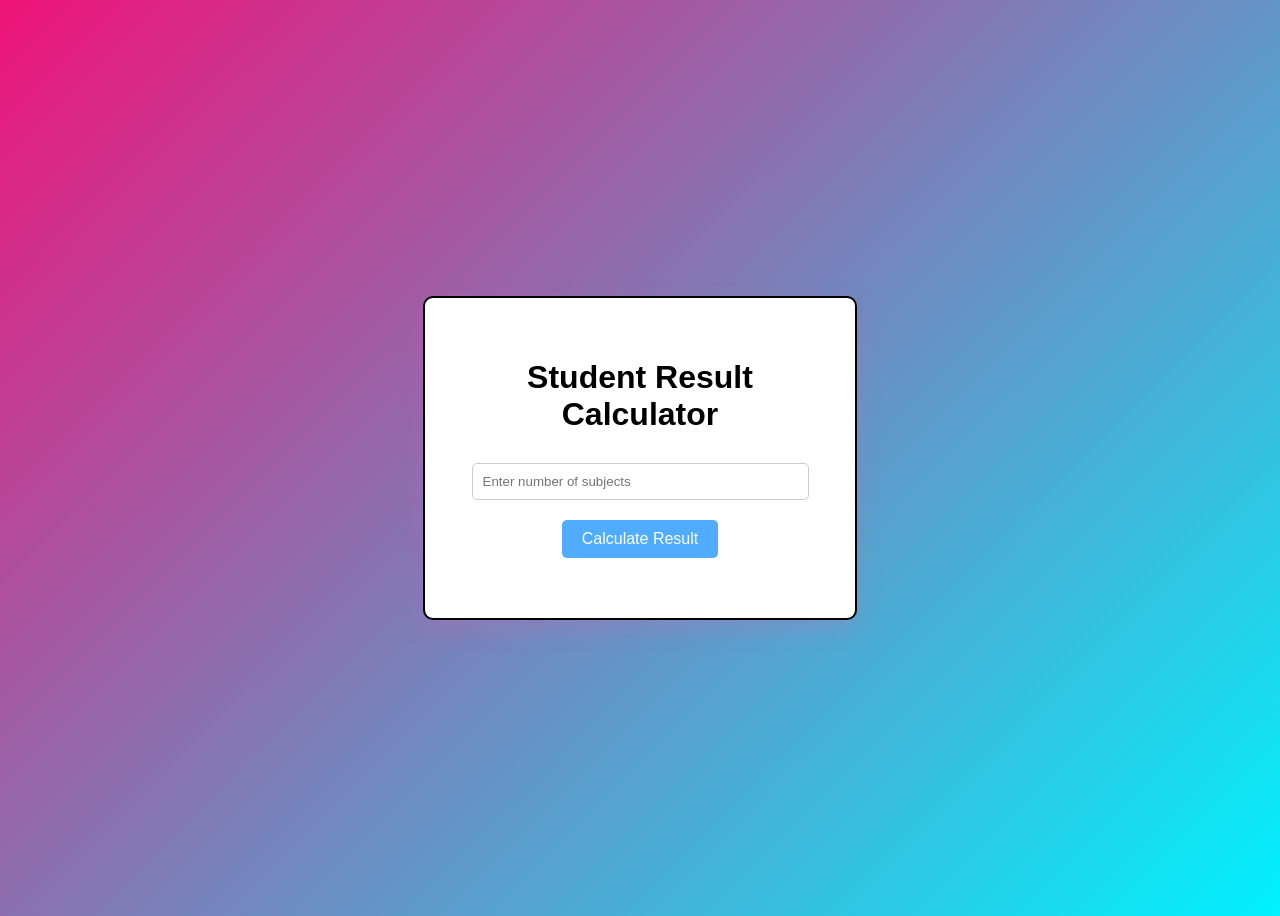
<file: EXPERIMENT-4/index.html>
<!DOCTYPE html>
<html>
<head>
    <title>Student Result Calculator</title>
    <link rel="stylesheet" href="style.css">
</head>

<body>

<div class="container">
    <h1>Student Result Calculator</h1>

    <input type="number" id="n" placeholder="Enter number of subjects">

    <button onclick="calculateResult()">Calculate Result</button>

    <div id="result"></div>
</div>

<script src="main.js"></script>

</body>
</html>
</file>
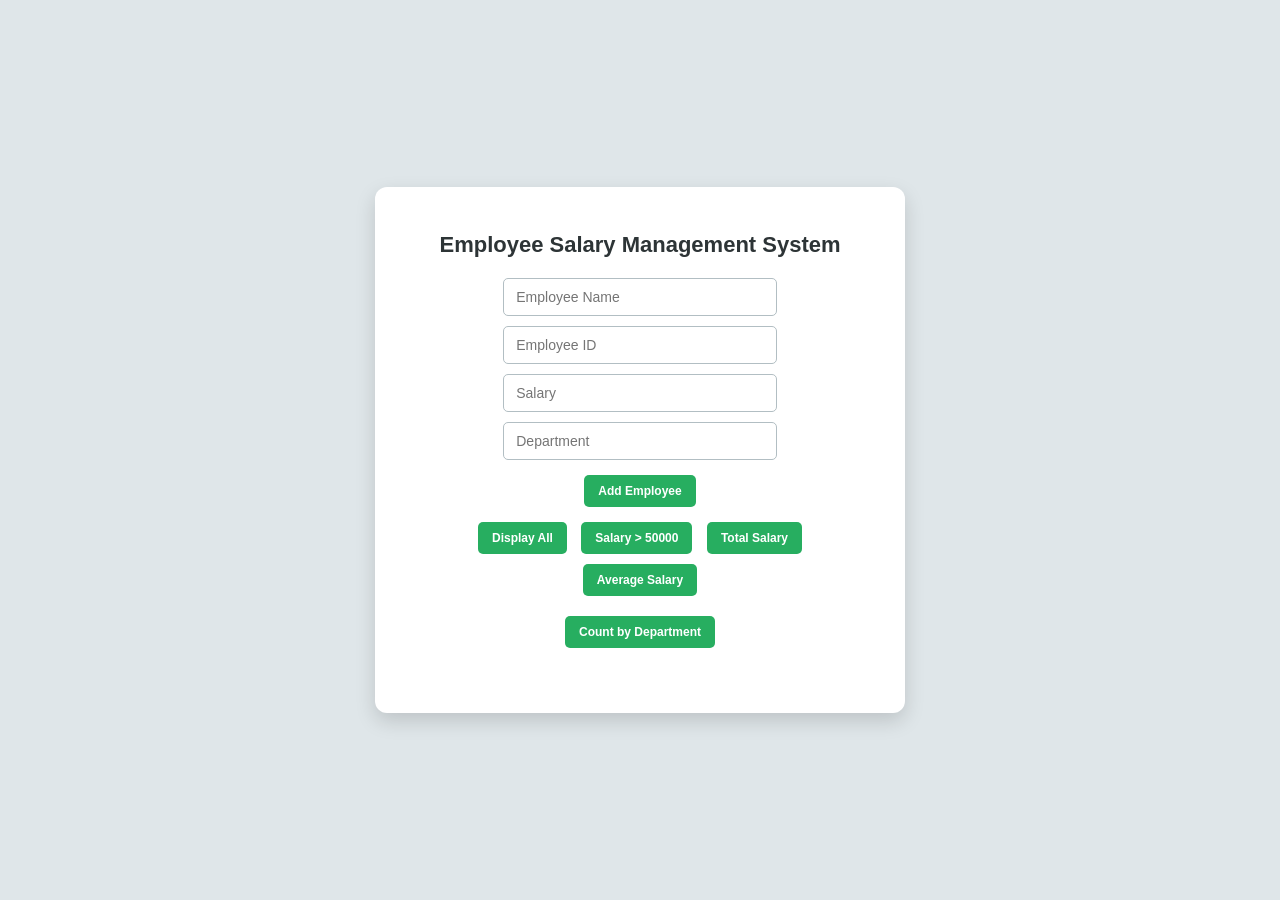
<file: EXPERIMENT-5/index.html>
<!DOCTYPE html>
<html>
<head>
    <title>Employee Salary Management</title>
    <link rel="stylesheet" href="style.css">
</head>

<body>

<div class="container">
    <h1>Employee Salary Management System</h1>

    <input type="text" id="empName" placeholder="Employee Name">
    <input type="text" id="empId" placeholder="Employee ID">
    <input type="number" id="empSalary" placeholder="Salary">
    <input type="text" id="empDept" placeholder="Department">

    <button class="add-btn" onclick="addEmployee()">Add Employee</button>

    <div class="action-btns">
        <button onclick="displayEmployees()">Display All</button>
        <button onclick="salaryAbove()">Salary > 50000</button>
        <button onclick="totalSalary()">Total Salary</button>
        <button onclick="averageSalary()">Average Salary</button>
    </div>

    <button onclick="countDepartment()">Count by Department</button>

    <div id="output"></div>
</div>

<script src="main.js"></script>

</body>
</html>
</file>
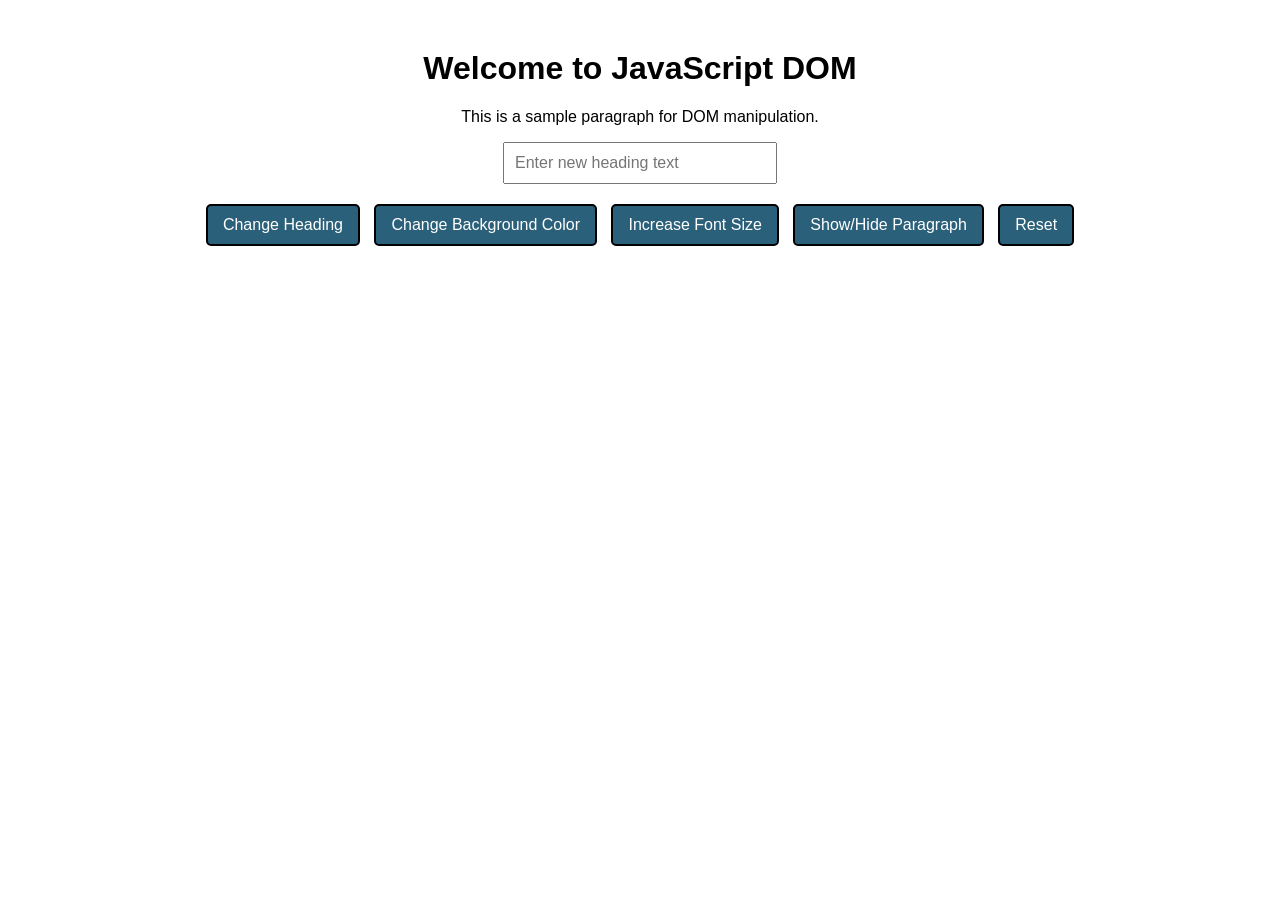
<file: EXPERIMENT-6/index.html>
<!DOCTYPE html> 
<html lang="en"> 
<head> 
    <title>Experiment 6 - DOM Manipulation and Event Handling</title>
    <link rel="stylesheet" href="style.css">
</head>
<body> 
    <h1 id="heading">Welcome to JavaScript DOM</h1> 
    <p id="para">This is a sample paragraph for DOM manipulation.</p> 
    <input type="text" id="textInput" placeholder="Enter new heading text"> 
    <br> 
    <button id="changeTextBtn">Change Heading</button> 
    <button id="bgColorBtn">Change Background Color</button> 
    <button id="fontSizeBtn">Increase Font Size</button> 
    <button id="toggleParaBtn">Show/Hide Paragraph</button> 
    <button id="resetBtn">Reset</button> 
 
    <script src="main.js" defer></script> 
</body> 
</html>
</file>
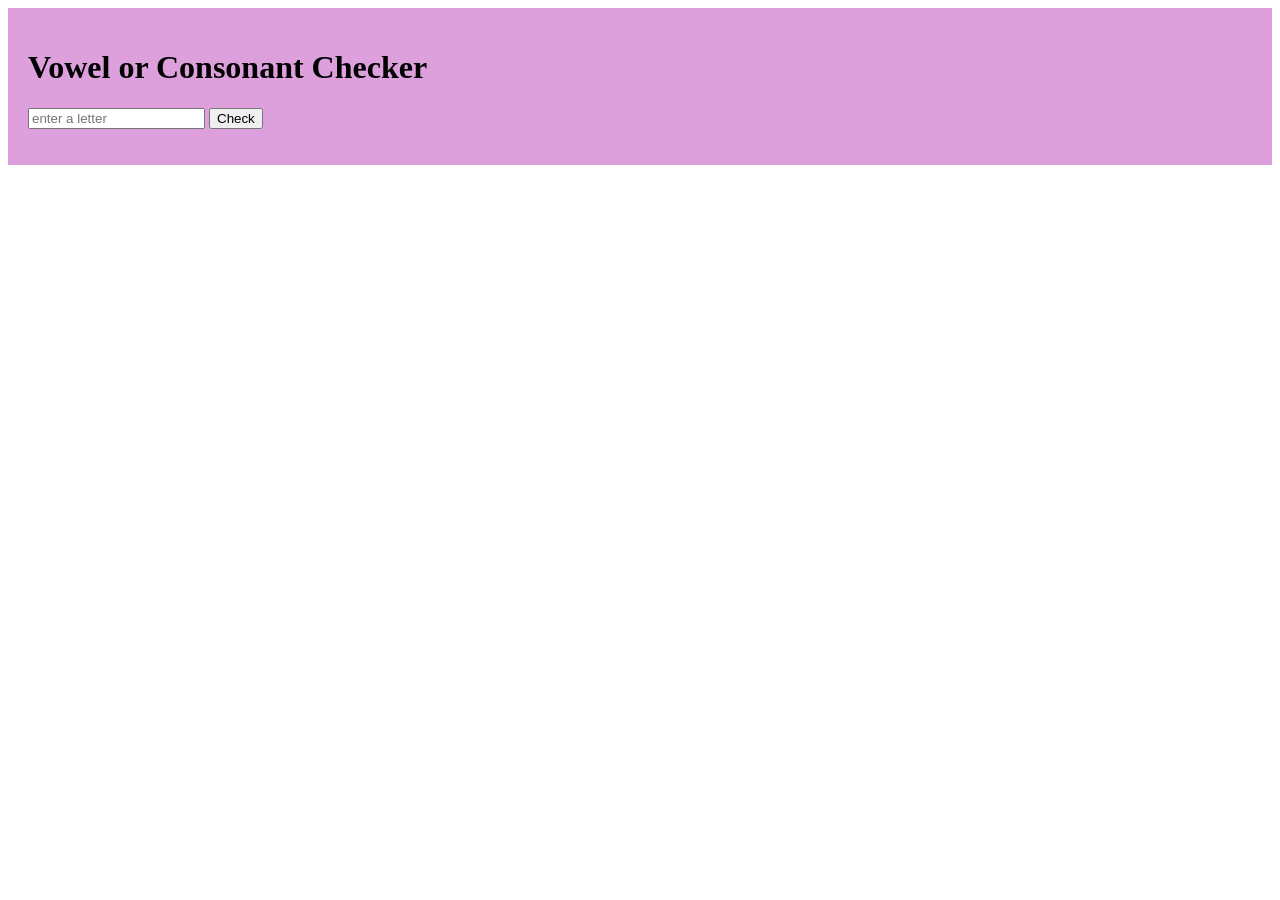
<file: PRACTICAL MIDTERM-1/index.html>
<!DOCTYPE html>
<html>
<head>
    <meta charset="UTF-8">
    <meta name="viewport" content="width=device-width, initial-scale=1.0">
    <title>Vowel or Consonant Checker</title>
    <link rel="stylesheet" href="style.css">
</head>
<body>
    <div class="container">
        <h1>Vowel or Consonant Checker</h1>
        <input type="text" id="letter" placeholder="enter a letter">
        <button onclick="checkLetter()">Check</button>
        <p id="result"></p>
    </div>
    <script src="main.js"></script>
</body>
</html>
</file>
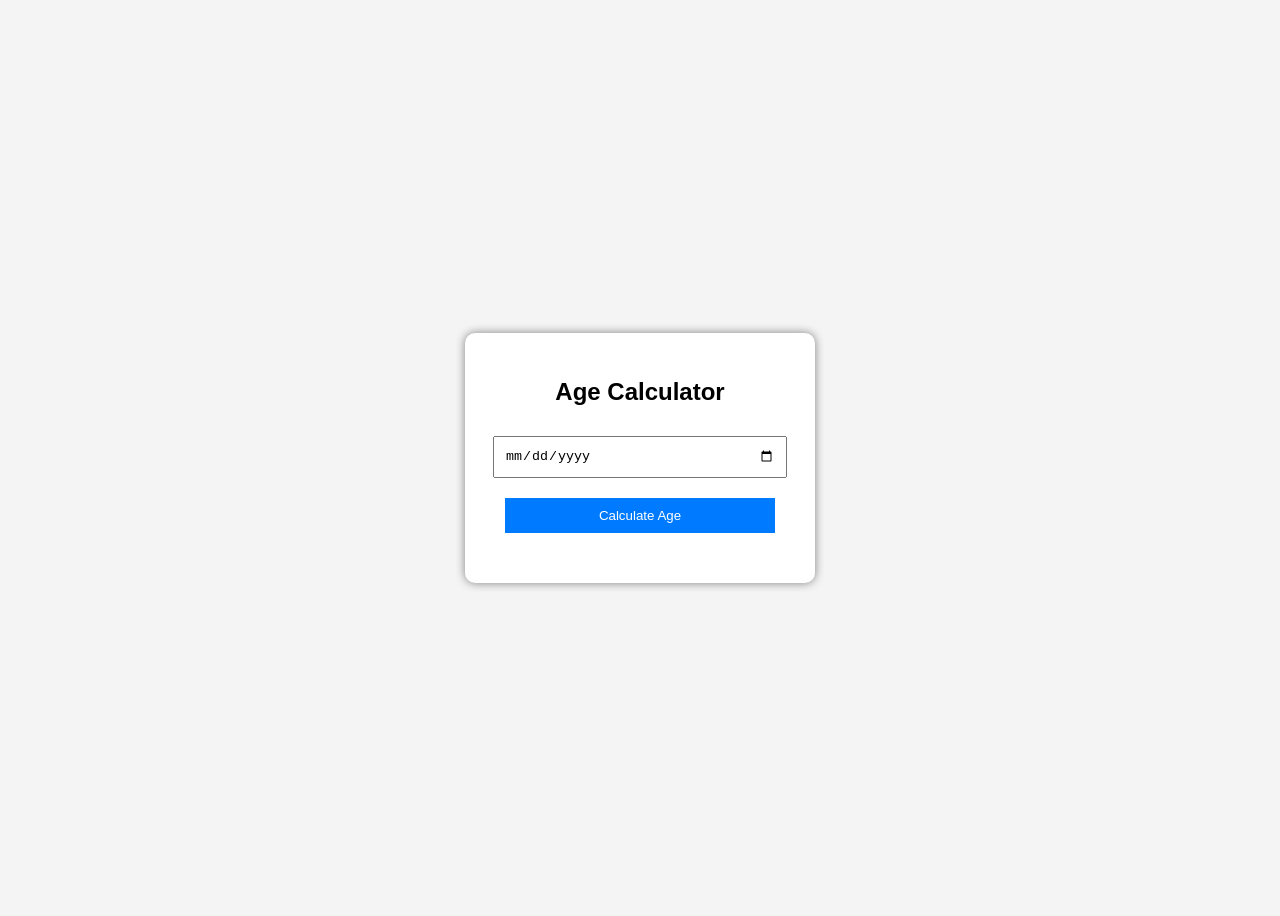
<file: Practical-EndSem/index.html>
<!DOCTYPE html>
<html>
<head>
    <title>Age Calculator</title>
    <style>
        body {
            font-family: Arial, sans-serif;
            background: #f4f4f4;
            display: flex;
            justify-content: center;
            align-items: center;
            height: 100vh;
        }

        .container {
            background: white;
            padding: 25px;
            border-radius: 10px;
            box-shadow: 0 0 10px gray;
            text-align: center;
            width: 300px;
        }

        h2 {
            margin-bottom: 20px;
        }

        input, button {
            width: 90%;
            padding: 10px;
            margin: 10px 0;
        }

        button {
            background: #007bff;
            color: white;
            border: none;
            cursor: pointer;
        }

        button:hover {
            background: #0056b3;
        }

        #result {
            margin-top: 15px;
            font-size: 18px;
            font-weight: bold;
        }
    </style>
</head>
<body>

    <div class="container">
        <h2>Age Calculator</h2>

        <input type="date" id="dob">

        <button onclick="calculateAge()">
            Calculate Age
        </button>

        <div id="result"></div>
    </div>

    <script>
        function calculateAge() {
            let dob = new Date(document.getElementById("dob").value);
            let today = new Date();

            let years = today.getFullYear() - dob.getFullYear();
            let months = today.getMonth() - dob.getMonth();
            let days = today.getDate() - dob.getDate();

            if (days < 0) {
                months--;
                days += 30;
            }

            if (months < 0) {
                years--;
                months += 12;
            }

            document.getElementById("result").innerHTML =
                `Age: ${years} Years, ${months} Months, ${days} Days`;
        }
    </script>

</body>
</html>
</file>
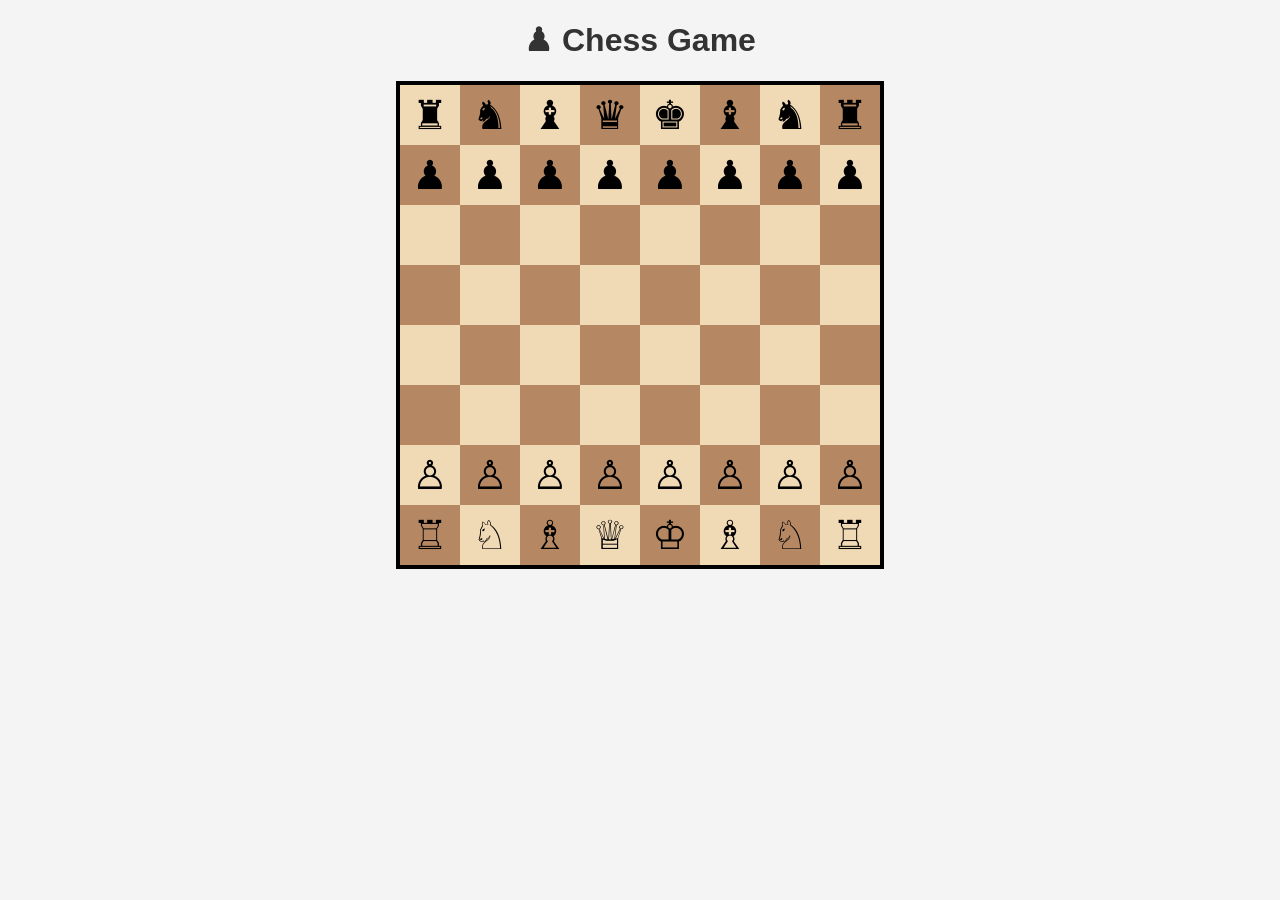
<file: Project/index.html>
<!DOCTYPE html> 
<html lang="en"> 
<head> 
<meta charset="UTF-8"> 
<meta name="viewport" content="width=device-width, initial-scale=1.0"> 
<title>Chess Game</title> 
<link rel="stylesheet" href="style.css"> 
</head> 
<body> 
<h1>♟ Chess Game</h1> 
<div id="board" class="board"></div> 
<script> 
const board = document.getElementById("board"); 
const pieces = [ 
"♜","♞","♝","♛","♚","♝","♞","♜", 
"♟","♟","♟","♟","♟","♟","♟","♟", 
"","","","","","","","", 
"","","","","","","","", 
"","","","","","","","", 
"","","","","","","","", 
"♙","♙","♙","♙","♙","♙","♙","♙", 
"♖","♘","♗","♕","♔","♗","♘","♖" 
]; 
let selectedSquare = null; 
for (let i = 0; i < 64; i++) { 
const square = document.createElement("div"); 
square.classList.add("square"); 
const row = Math.floor(i / 8); 
const col = i % 8; 
if ((row + col) % 2 === 0) { 
square.classList.add("white"); 
} else { 
square.classList.add("black"); 
} 
square.textContent = pieces[i]; 
square.addEventListener("click", function () { 
if (selectedSquare === null && square.textContent !== "") { 
selectedSquare = square; 
square.classList.add("selected"); 
} else if (selectedSquare !== null) { 
square.textContent = selectedSquare.textContent; 
selectedSquare.textContent = ""; 
selectedSquare.classList.remove("selected"); 
selectedSquare = null; 
} 
}); 
board.appendChild(square); 
} 
</script> 
</body> 
</html>
</file>
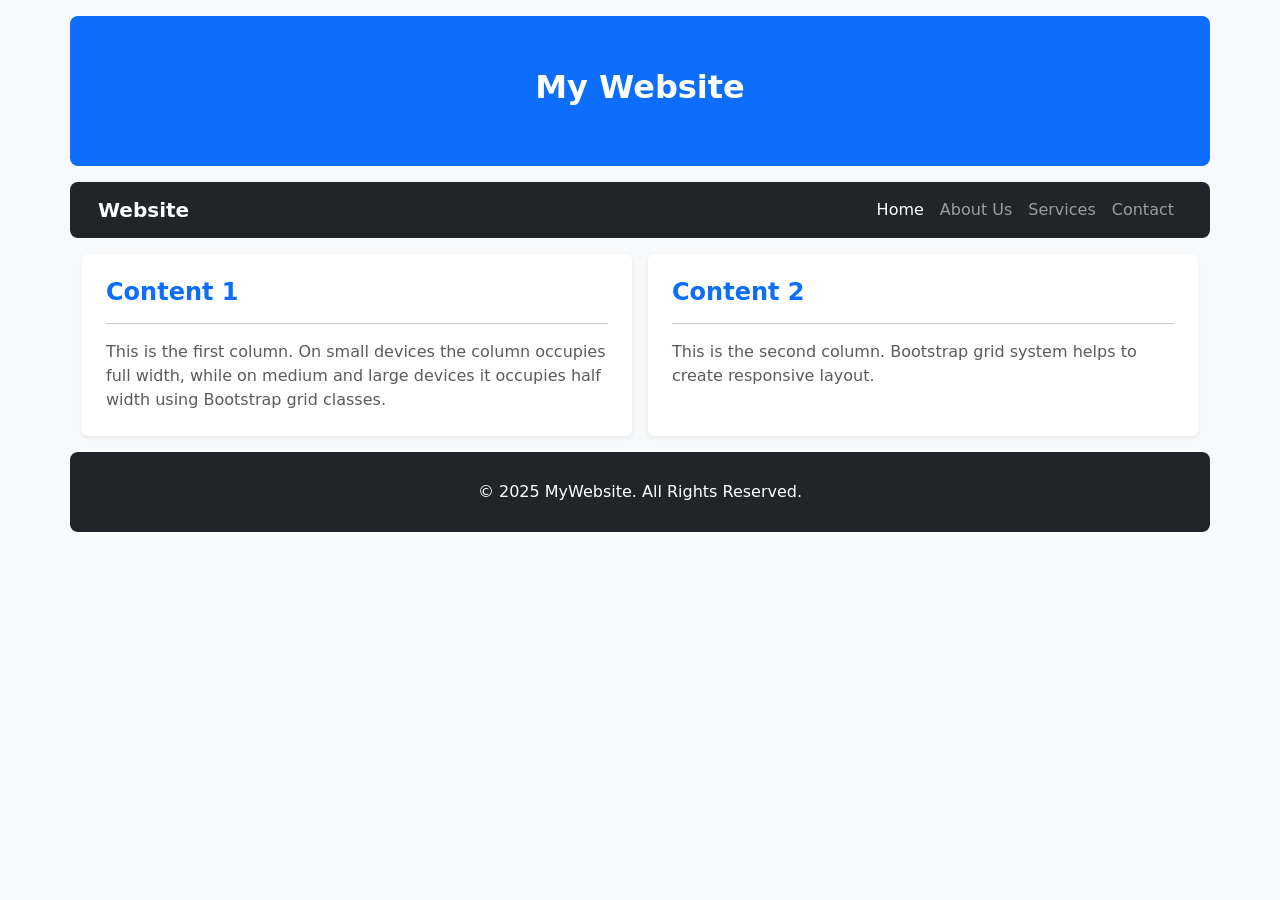
<file: EXPERIMENT-1.HTML>
<!DOCTYPE html>
<html lang="en">
<head>
<meta charset="UTF-8">
<meta name="viewport" content="width=device-width, initial-scale=1.0">
<title>Bootstrap Experiment 01</title>
<link href="https://cdn.jsdelivr.net/npm/bootstrap@5.3.8/dist/css/bootstrap.min.css" rel="stylesheet" integrity="sha384-sRIl4kxILFvY47J16cr9ZwB07vP4J8+LH7qKQnuqkuIAvNWLzeN8tE5YBujZqJLB" crossorigin="anonymous">
</head>

<body class="bg-light">
<div class="container my-3">

<div class="row bg-primary text-white text-center align-items-center rounded-3 mb-3" style="height:150px;">
<div class="col-12">
<h2 class="fw-bold">My Website</h2>
</div></div>

<div class="row mb-3">
<nav class="col-12 navbar navbar-expand-lg navbar-dark bg-dark rounded-3 px-3">
<div class="container-fluid">
<a class="navbar-brand fw-bold" href="#">Website</a>
<button class="navbar-toggler" type="button" data-bs-toggle="collapse" data-bs-target="#navbarNav">
<span class="navbar-toggler-icon"></span>
</button>

<div class="collapse navbar-collapse" id="navbarNav">
<ul class="navbar-nav ms-auto">
<li class="nav-item"><a class="nav-link active" href="#">Home</a></li>
<li class="nav-item"><a class="nav-link" href="#">About Us</a></li>
<li class="nav-item"><a class="nav-link" href="#">Services</a></li>
<li class="nav-item"><a class="nav-link" href="#">Contact</a></li>
</ul>
</div></div>
</nav></div>

<div class="row g-3 mb-3">
<div class="col-12 col-md-6">
<div class="card h-100 shadow-sm border-0">
<div class="card-body p-4">
<h4 class="card-title text-primary fw-bold">Content 1</h4>
<hr>
<p class="card-text text-muted">
This is the first column. On small devices the column occupies full width, while on medium and large devices it occupies half width using Bootstrap grid classes.
</p>
</div></div></div>

<div class="col-12 col-md-6">
<div class="card h-100 shadow-sm border-0">
<div class="card-body p-4">
<h4 class="card-title text-primary fw-bold">Content 2</h4>
<hr>

<p class="card-text text-muted">
This is the second column. Bootstrap grid system helps to create responsive layout.
</p>
</div></div></div>
</div>

<div class="row bg-dark text-white text-center align-items-center rounded-3" style="height:80px;">
<div class="col-12">
<p class="mb-0">&copy; 2025 MyWebsite. All Rights Reserved.</p>
</div></div>
</div>
<script src="https://cdn.jsdelivr.net/npm/bootstrap@5.3.8/dist/js/bootstrap.bundle.min.js" integrity="sha384-FKyoEForCGlyvwx9Hj09JcYn3nv7wiPVlz7YYwJrWVcXK/BmnVDxM+D2scQbITxI" crossorigin="anonymous"></script>
</body>
</html>
</file>
<file: EXPERIMENT-4/style.css>
body{
    font-family: Arial, Helvetica, sans-serif;
    background: linear-gradient(135deg,#ef1379,#00f2fe);
    height: 100vh;
    display:flex;
    justify-content:center;
    align-items:center;
}

.container{
    background:white;
    border:2px solid;
    padding:40px;
    border-radius:10px;
    width:350px;
    text-align:center;
    box-shadow:0px 10px 25px rgba(236, 96, 169, 0.2);
}

h1{
    margin-bottom:20px;
}

input{
    width:90%;
    padding:10px;
    margin-top:10px;
    margin-bottom:20px;
    border:1px solid #ccc;
    border-radius:5px;
}

button{
    padding:10px 20px;
    background:#4facfe;
    border:none;
    color:white;
    font-size:16px;
    border-radius:5px;
    cursor:pointer;
}

button:hover{
    background:#2c8ef4;
}

#result{
    margin-top:20px;
    font-size:18px;
    font-weight:bold;
}
</file>
<file: EXPERIMENT-5/style.css>
body {
    font-family: Arial, Helvetica, sans-serif;
    background: #dfe6e9;
    height: 100vh;
    display: flex;
    justify-content: center;
    align-items: center;
    margin: 0;
}

.container {
    background: white;
    padding: 30px 40px;
    border-radius: 12px;
    width: 450px;
    text-align: center;
    box-shadow: 0px 8px 20px rgba(0, 0, 0, 0.15);
}

h1 {
    margin-bottom: 20px;
    color: #2d3436;
    font-size: 22px;
}

input {
    display: block;
    width: 55%;
    margin: 10px auto;
    padding: 10px 12px;
    border: 1px solid #b2bec3;
    border-radius: 5px;
    font-size: 14px;
    outline: none;
}

input:focus {
    border-color: #27ae60;
}

.add-btn {
    margin: 15px auto 10px;
    display: block;
}

.action-btns {
    margin: 10px 0;
}

button {
    margin: 5px;
    padding: 9px 14px;
    border: none;
    border-radius: 5px;
    background: #27ae60;
    color: white;
    cursor: pointer;
    font-size: 12px;
    font-weight: bold;
}

button:hover {
    background: #219a52;
}

#output {
    margin-top: 20px;
    text-align: left;
    font-weight: bold;
    padding: 5px;
}
</file>
<file: EXPERIMENT-6/style.css>
body { 
    font-family: Arial, sans-serif; 
    text-align: center; margin-top: 50px; 
    background-color: white; 
    transition: background-color 0.3s ease; 
} 
input { 
    padding: 10px;  width: 250px; 
    font-size: 16px; 
    margin-bottom: 15px; 
}

button { 
    padding: 10px 15px; margin: 5px; 
    font-size: 16px; cursor: pointer; 
    background-color: #2b607a; color: white; 
    border-radius: 5px; 
    border:2px solid black; 
}

button:hover { 
    background-color: #0056b3; 
}
</file>
<file: PRACTICAL MIDTERM-1/style.css>
.body{
    background-color: pink;
    font-family: Arial;
}
.input{
    width: 100%;
    padding: 12px 20px;
    font-family: Arial;
    font-size: 16px;
}
.button{
    background-color: white;
    color:aqua;
    font-family: Arial;
    font-size: 16px;
}
.container{
    padding: 20px;
    background-color: plum;
}
</file>
<file: Project/style.css>
body { 
font-family: Arial, sans-serif; 
text-align: center; 
background-color: #f4f4f4; 
margin: 20px; 
} 
h1 { 
color: #333; 
} 
.intro { 
width: 80%; 
margin: auto; 
margin-bottom: 20px; 
} 
.board { 
width: 480px; 
height: 480px; 
margin: 20px auto; 
display: grid; 
grid-template-columns: repeat(8, 1fr); 
border: 4px solid black; 
} 
.square { 
width: 60px; 
height: 60px; 
font-size: 40px; 
display: flex; 
justify-content: center; 
align-items: center; 
cursor: pointer; 
} 
.white { 
background-color: #f0d9b5; 
} 
.black { 
background-color: #b58863; 
} 
.selected { 
outline: 4px solid red; 
} 
.pieces-guide { 
width: 80%; 
margin: 30px auto; 
} 
.piece { 
background-color: white; 
border: 1px solid #ccc; 
margin: 15px; 
padding: 15px; 
border-radius: 10px; 
}
</file>
